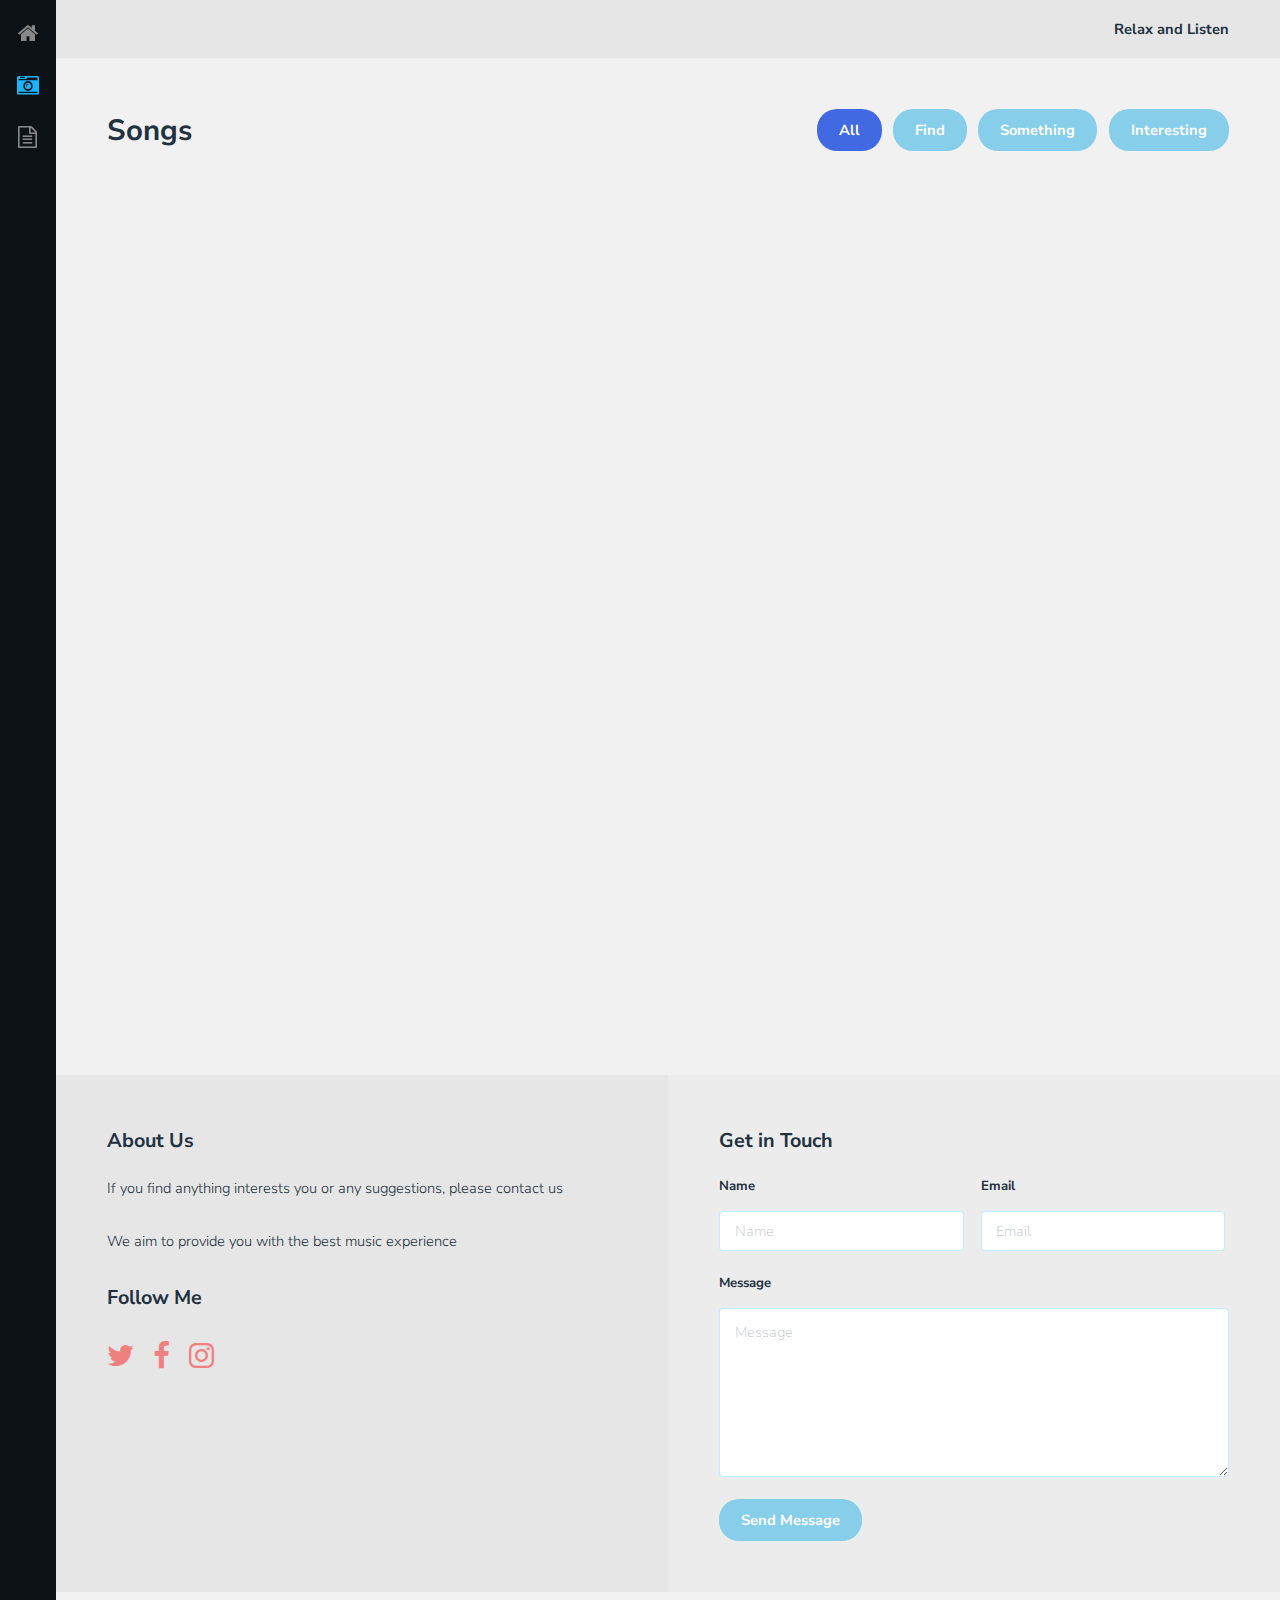
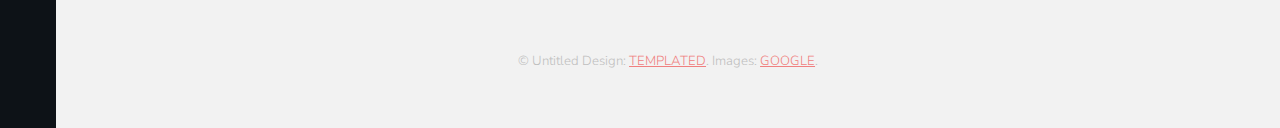
<file: albums.html>
<!DOCTYPE HTML>
<!--
	Snapshot by TEMPLATED
	templated.co @templatedco
	Released for free under the Creative Commons Attribution 3.0 license (templated.co/license)
-->
<html>
	<head>
		<title>Albums</title>
		<meta charset="utf-8" />
		<meta name="viewport" content="width=device-width, initial-scale=1" />
		<link rel="stylesheet" href="assets/css/main.css" />
	</head>
	<body>
		<div class="page-wrap">

			<!-- Nav -->
				<nav id="nav">
					<ul>
						<li><a href="myFunSite.html"><span class="icon fa-home"></span></a></li>
						<li><a href="albums.html" class="active"><span class="icon fa-camera-retro"></span></a></li>
						<li><a href="singers.html"><span class="icon fa-file-text-o"></span></a></li>
					</ul>
				</nav>

			<!-- Main -->
				<section id="main">

					<!-- Header -->
						<header id="header">
							<div>Relax <span>and Listen</span></div>
						</header>

					<!-- Gallery -->
						<section id="galleries">

							<!-- Photo Galleries -->
								<div class="gallery">

									<!-- Filters -->
										<header>
											<h1>Songs</h1>
											<ul class="tabs">
												<li><a href="#" data-tag="all" class="button active">All</a></li>
												<li><a href="#" data-tag="people" class="button">Find</a></li>
												<li><a href="#" data-tag="place" class="button">Something</a></li>
												<li><a href="#" data-tag="thing" class="button">Interesting</a></li>
											</ul>
										</header>

										<div class="content">
											<div class="media all people">
												<a href="images/fulls/01.jpg"><img src="images/thumbs/01.jpg" alt="" title="Ed Sheeran – Shape of You" /></a>
											</div>
											<div class="media all place">
												<a href="images/fulls/05.jpg"><img src="images/thumbs/05.jpg" alt="" title="Migos - Bad and Boujee" /></a>
											</div>
											<div class="media all thing">
												<a href="images/fulls/09.jpg"><img src="images/thumbs/09.jpg" alt="" title="Katy Perry - Chained to the Rhythm" /></a>
											</div>
											<div class="media all people">
												<a href="images/fulls/02.jpg"><img src="images/thumbs/02.jpg" alt="" title="ZAYN & Taylor Swift - I Don't Wanna Live Forever" /></a>
											</div>
											<div class="media all place">
												<a href="images/fulls/06.jpg"><img src="images/thumbs/06.jpg" alt="" title="The Chainsmokers - Closer" /></a>
											</div>
											<div class="media all thing">
												<a href="images/fulls/10.jpg"><img src="images/thumbs/10.jpg" alt="" title="Machine Gun Kelly and Camila Cabello - Bad Things" /></a>
											</div>
											<div class="media all people">
												<a href="images/fulls/03.jpg"><img src="images/thumbs/03.jpg" alt="" title="Bruno Mars - That's What I Like" /></a>
											</div>
											<div class="media all place">
												<a href="images/fulls/07.jpg"><img src="images/thumbs/07.jpg" alt="" title="Rihanna - Love On The Brain" /></a>
											</div>
											<div class="media all thing">
												<a href="images/fulls/11.jpg"><img src="images/thumbs/11.jpg" alt="" title="I Feel It Coming - The Weeknd Featuring Daft Punk" /></a>
											</div>
											<div class="media all people">
												<a href="images/fulls/04.jpg"><img src="images/thumbs/04.jpg" alt="" title="Bounce Back - Big Sean" /></a>
											</div>
											<div class="media all place">
												<a href="images/fulls/08.jpg"><img src="images/thumbs/08.jpg" alt="" title="Paris - The Chainsmokers" /></a>
											</div>
											<div class="media all thing">
												<a href="images/fulls/12.jpg"><img src="images/thumbs/12.jpg" alt="" title="Scars To Your Beautiful - Alessia Cara" /></a>
											</div>
										</div>
								</div>
						</section>

					<!-- Contact -->
						<section id="contact">
							<!-- Social -->
								<div class="social column">
									<h3>About Us</h3>
									<p>If you find anything interests you or any suggestions, please contact us </p>
									<p>We aim to provide you with the best music experience</p>
									<h3>Follow Me</h3>
									<ul class="icons">
										<li><a href="#" class="icon fa-twitter"><span class="label">Twitter</span></a></li>
										<li><a href="#" class="icon fa-facebook"><span class="label">Facebook</span></a></li>
										<li><a href="#" class="icon fa-instagram"><span class="label">Instagram</span></a></li>
									</ul>
								</div>

							<!-- Form -->
								<div class="column">
									<h3>Get in Touch</h3>
									<form action="#" method="post">
										<div class="field half first">
											<label for="name">Name</label>
											<input name="name" id="name" type="text" placeholder="Name">
										</div>
										<div class="field half">
											<label for="email">Email</label>
											<input name="email" id="email" type="email" placeholder="Email">
										</div>
										<div class="field">
											<label for="message">Message</label>
											<textarea name="message" id="message" rows="6" placeholder="Message"></textarea>
										</div>
										<ul class="actions">
											<li><input value="Send Message" class="button" type="submit"></li>
										</ul>
									</form>
								</div>

						</section>

					<!-- Footer -->
						<footer id="footer">
							<div class="copyright">
								&copy; Untitled Design: <a href="https://templated.co/">TEMPLATED</a>. Images: <a href="https://www.google.com/">GOOGLE</a>.
							</div>
						</footer>
				</section>
		</div>

		<!-- Scripts -->
			<script src="assets/js/jquery.min.js"></script>
			<script src="assets/js/jquery.poptrox.min.js"></script>
			<script src="assets/js/jquery.scrolly.min.js"></script>
			<script src="assets/js/skel.min.js"></script>
			<script src="assets/js/util.js"></script>
			<script src="assets/js/main.js"></script>

	</body>
</html>
</file>
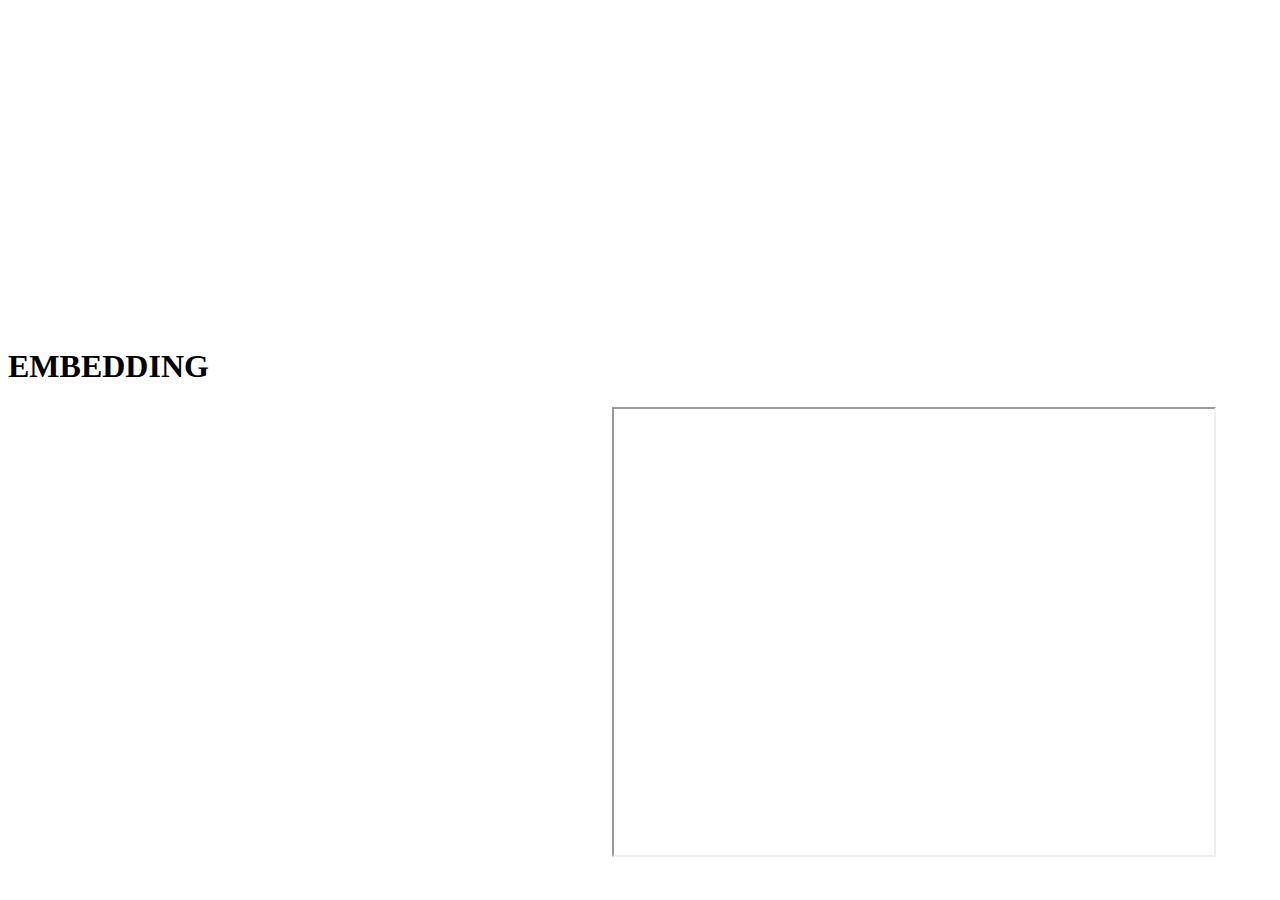
<file: embeddingOriginalWork.html>
<!DOCTYPE html>
<html lang="en">
<head>
    <meta charset="UTF-8">
    <title>embeddingOriginalWork</title>
</head>
<body>

    <iframe width="560" height="315" src="https://www.youtube.com/embed/5dsGWM5XGdg" frameborder="0" allowfullscreen></iframe>
<h1>EMBEDDING</h1>
    <iframe src="https://www.google.cn/maps/embed?pb=!1m18!1m12!1m3!1d2687.4971010403433!2d-122.30570858467323!3d47.65533869260357!2m3!1f0!2f0!3f0!3m2!1i1024!2i768!4f13.1!3m3!1m2!1s0x549014929d8535eb%3A0x6b742c7901b82ba3!2z5Y2O55ub6aG_5aSn5a2m!5e0!3m2!1szh-CN!2scn!4v1484281145595" width="600" height="450" frameborder="0" style="border:0" allowfullscreen></iframe>


<iframe width="600" height="446" src="https://www.washington.edu"></iframe>

</body>
</html>
</file>
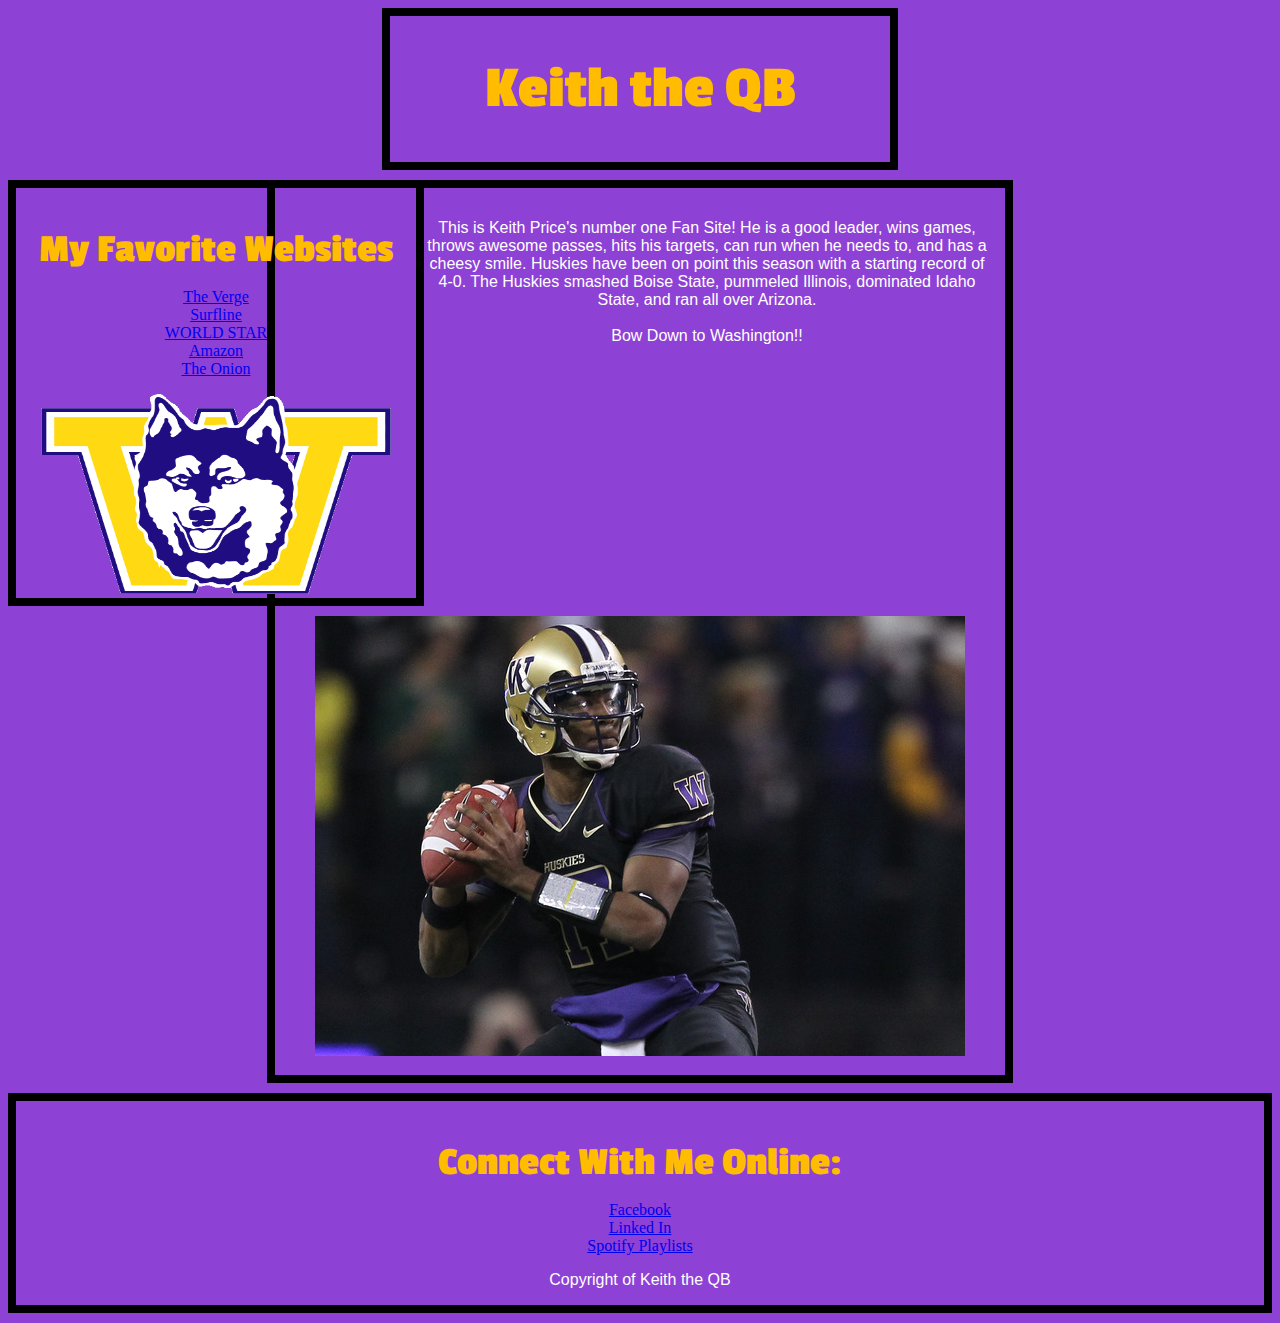
<file: introToCss.html>
<!DOCTYPE html>
	<head> 
		<title> Keith the QB  </title>
		<link rel="stylesheet" type="text/css" href="test.css" />
		<link href='http://fonts.googleapis.com/css?family=Passion+One' rel='stylesheet' type='text/css'>
	</head>

	<body>
		<div id = "Header">
			<h1> Keith the QB </h1>
		</div>
		
		<div id = "LeftNav">
			<h3> My Favorite Websites </h3>
			<ul>
				<li><a href="https://www.theverge.com">The Verge</a></li>
				<li><a href="https://www.surfline.com">Surfline</a></li>
				<li><a href="https://www.worldstarhiphop">WORLD STAR</a></li>
				<li><a href="https://www.amazon.com">Amazon</a></li>
				<li><a href="https://www.theonion.com">The Onion</a></li>
			</ul>
			<img src="icon.gif" width="350px" height="200px">
		</div>
		
		<div id = "Content">
			<p> This is Keith Price's number one Fan Site! He is a good leader, wins games, throws awesome passes, hits his targets, can run when he needs to, and has a cheesy smile. Huskies have been on point this season with a starting record of 4-0. The Huskies smashed Boise State, pummeled Illinois, dominated Idaho State, and ran all over Arizona. <br /><br /> <span id="bow">Bow Down to Washington!!</span></p>
			<img src="price.jpg">
		</div>
		
		<div id = "Footer">
			<h3>Connect With Me Online:</h3>
			<ul>
				<li><a href="https://www.Facebook.com">Facebook</a></li>
				<li><a href="https://www.Linkedin.com">Linked In</a></li>
				<li><a href="https://www.Spotify.com">Spotify Playlists</a></li>
			</ul>
			<p>Copyright of Keith the QB</p>
		</div>

	</body>

</html>
</file>
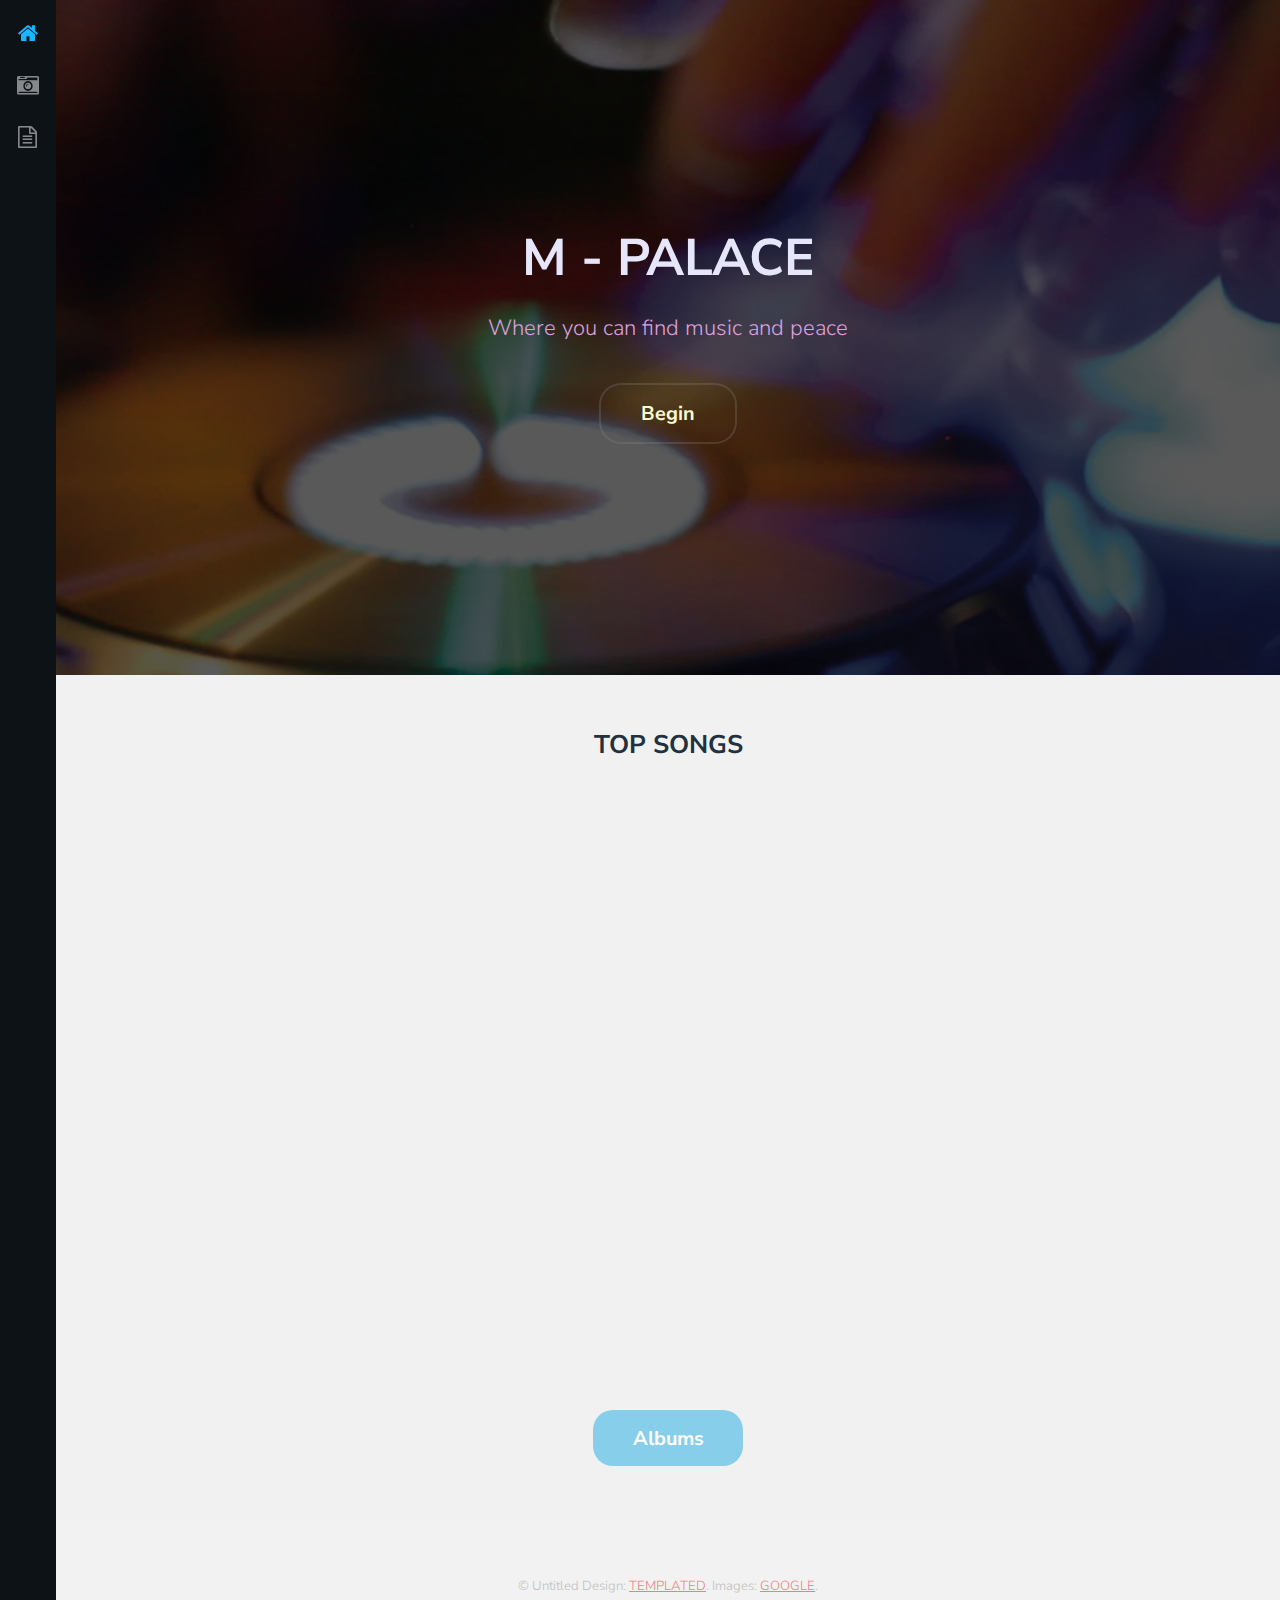
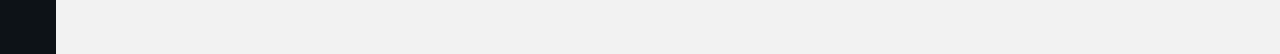
<file: myFunSite.html>
<!DOCTYPE HTML>
<!--
	Snapshot by TEMPLATED
	templated.co @templatedco
	Released for free under the Creative Commons Attribution 3.0 license (templated.co/license)
-->
<html>
	<head>
		<title>M-PALACE</title>
		<meta charset="utf-8" />
		<meta name="viewport" content="width=device-width, initial-scale=1" />
		<link rel="stylesheet" href="assets/css/main.css" />
	</head>
	<body>
		<div class="page-wrap">

			<!-- Nav -->
				<nav id="nav">
					<ul>
						<li><a href="index.html" class="active"><span class="icon fa-home"></span></a></li>
						<li><a href="albums.html"><span class="icon fa-camera-retro"></span></a></li>
						<li><a href="singers.html"><span class="icon fa-file-text-o"></span></a></li>
					</ul>
				</nav>

			<!-- Main -->
				<section id="main">

					<!-- Banner -->
						<section id="banner">
							<div class="inner">
								<h1>M - PALACE</h1>
								<p>Where you can find music and peace</a></p>
								<ul class="actions">
									<li><a href="#galleries" class="button alt scrolly big">Begin</a></li>
								</ul>
							</div>
						</section>

					<!-- Gallery -->
						<section id="galleries">

							<!-- Photo Galleries -->
								<div class="gallery">
									<header class="special">
										<h2>TOP SONGS</h2>
									</header>
									<div class="content">
										<div class="media">
											<a href="images/fulls/01.jpg"><img src="images/thumbs/01.jpg" alt="" title="Ed Sheeran – Shape of You" /></a>
										</div>
										<div class="media">
											<a href="images/fulls/05.jpg"><img src="images/thumbs/05.jpg" alt="" title="Migos - Bad and Boujee" /></a>
										</div>
										<div class="media">
											<a href="images/fulls/09.jpg"><img src="images/thumbs/09.jpg" alt="" title="Katy Perry - Chained to the Rhythm" /></a>
										</div>
										<div class="media">
											<a href="images/fulls/02.jpg"><img src="images/thumbs/02.jpg" alt="" title="ZAYN & Taylor Swift - I Don't Wanna Live Forever" /></a>
										</div>
										<div class="media">
											<a href="images/fulls/06.jpg"><img src="images/thumbs/06.jpg" alt="" title="The Chainsmokers - Closer" /></a>
										</div>
										<div class="media">
											<a href="images/fulls/10.jpg"><img src="images/thumbs/10.jpg" alt="" title="Machine Gun Kelly and Camila Cabello - Bad Things" /></a>
										</div>
										<div class="media">
											<a href="images/fulls/03.jpg"><img src="images/thumbs/03.jpg" alt="" title="Bruno Mars - That's What I Like" /></a>
										</div>
										<div class="media">
											<a href="images/fulls/07.jpg"><img src="images/thumbs/07.jpg" alt="" title="Rihanna - Love On The Brain" /></a>
										</div>
									</div>
									<footer>
										<a href="albums.html" class="button big">Albums</a>
									</footer>
								</div>
						</section>

					<!-- Footer -->
						<footer id="footer">
							<div class="copyright">
								&copy; Untitled Design: <a href="https://templated.co/">TEMPLATED</a>. Images: <a href="https://www.google.com/">GOOGLE</a>.
							</div>
						</footer>
				</section>
		</div>

		<!-- Scripts -->
			<script src="assets/js/jquery.min.js"></script>
			<script src="assets/js/jquery.poptrox.min.js"></script>
			<script src="assets/js/jquery.scrolly.min.js"></script>
			<script src="assets/js/skel.min.js"></script>
			<script src="assets/js/util.js"></script>
			<script src="assets/js/main.js"></script>

	</body>
</html>
</file>
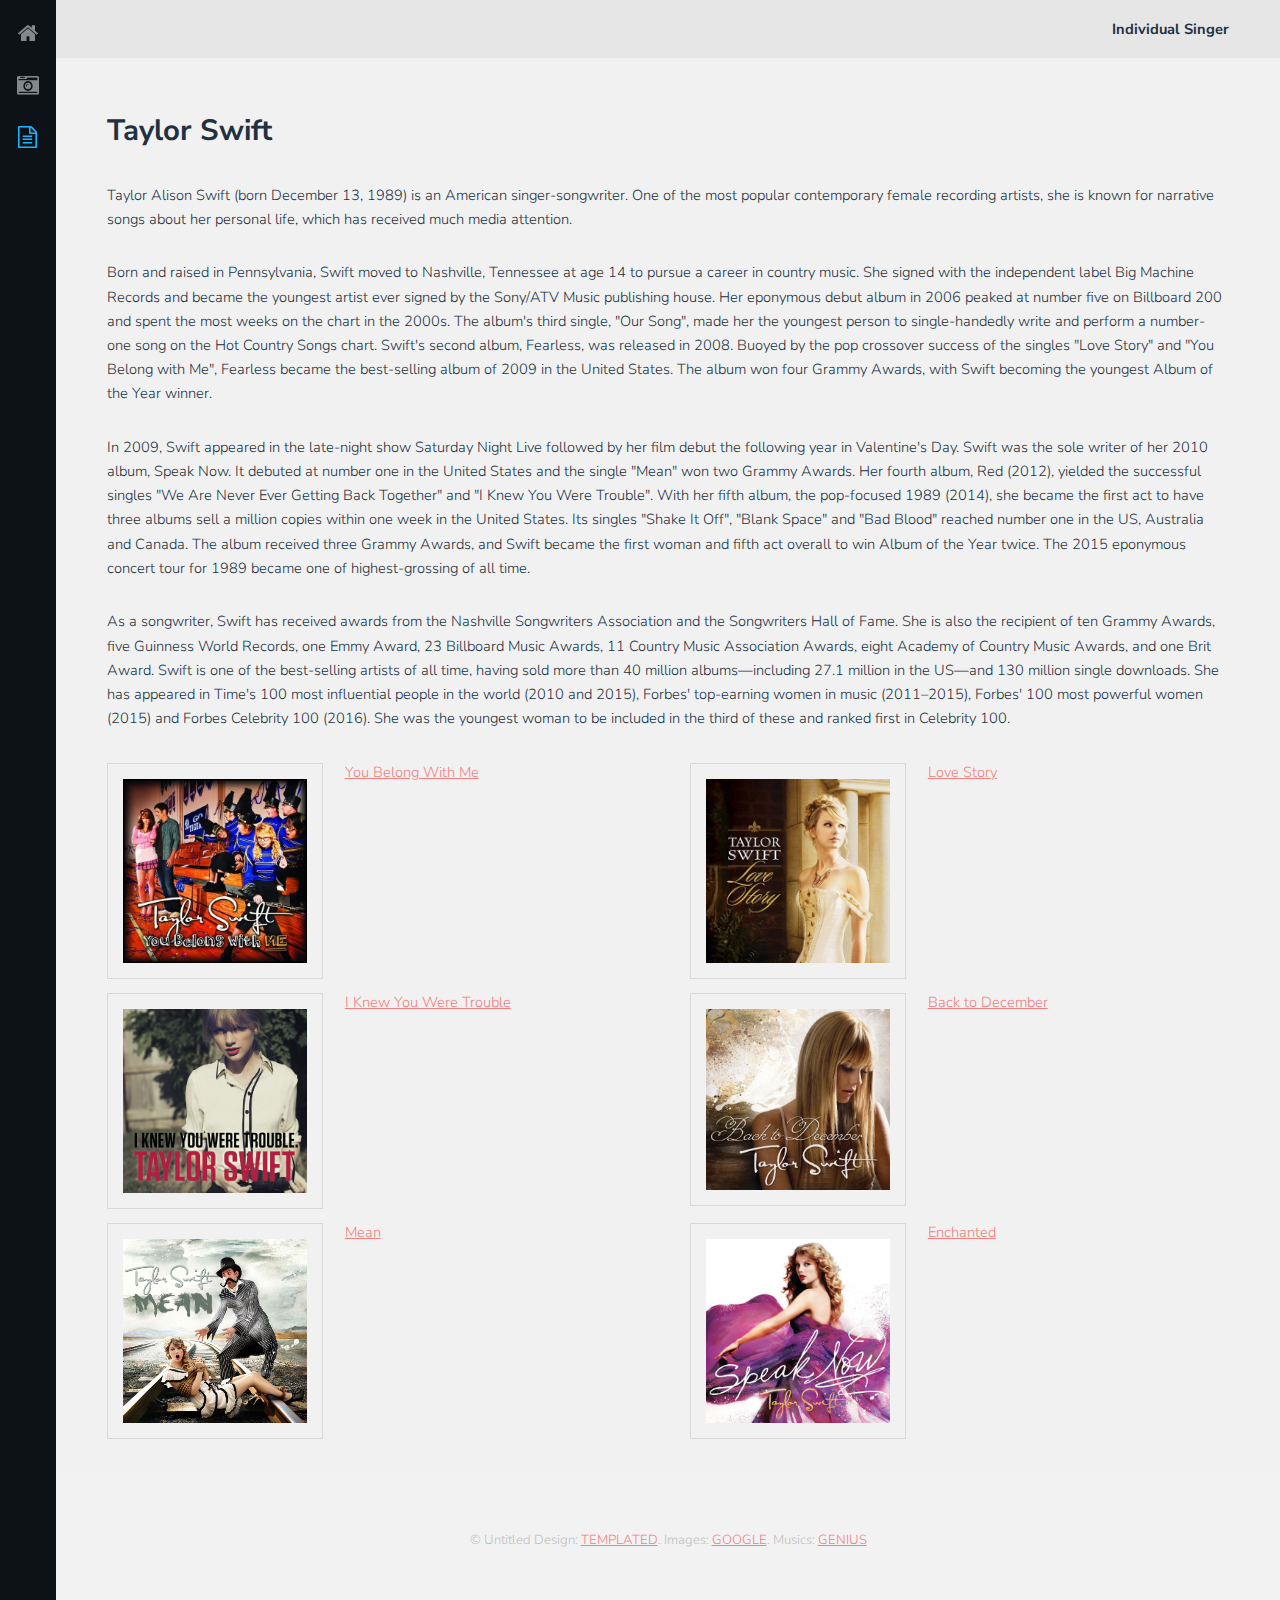
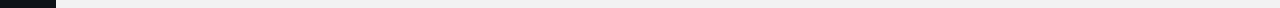
<file: singers.html>
<!DOCTYPE HTML>
<!--
	Snapshot by TEMPLATED
	templated.co @templatedco
	Released for free under the Creative Commons Attribution 3.0 license (templated.co/license)
-->
<html>
	<head>
		<title>Singers</title>
		<meta charset="utf-8" />
		<meta name="viewport" content="width=device-width, initial-scale=1" />
		<link rel="stylesheet" href="assets/css/main.css" />
	</head>
	<body>
		<div class="page-wrap">

			<!-- Nav -->
				<nav id="nav">
					<ul>
						<li><a href="myFunSite.html"><span class="icon fa-home"></span></a></li>
						<li><a href="Albums.html"><span class="icon fa-camera-retro"></span></a></li>
						<li><a href="singers.html" class="active"><span class="icon fa-file-text-o"></span></a></li>
					</ul>
				</nav>

			<!-- Main -->
				<section id="main">

					<!-- Header -->
						<header id="header">
							<div>Individual <span>Singer</span></div>
						</header>

					<!-- Section -->
						<section>
							<div class="inner">
								<header>
									<h1>Taylor Swift</h1>
								</header>
								<p>Taylor Alison Swift (born December 13, 1989) is an American singer-songwriter. One of the most popular contemporary female recording artists, she is known for narrative songs about her personal life, which has received much media attention.</p>
								<p>Born and raised in Pennsylvania, Swift moved to Nashville, Tennessee at age 14 to pursue a career in country music. She signed with the independent label Big Machine Records and became the youngest artist ever signed by the Sony/ATV Music publishing house. Her eponymous debut album in 2006 peaked at number five on Billboard 200 and spent the most weeks on the chart in the 2000s. The album's third single, "Our Song", made her the youngest person to single-handedly write and perform a number-one song on the Hot Country Songs chart. Swift's second album, Fearless, was released in 2008. Buoyed by the pop crossover success of the singles "Love Story" and "You Belong with Me", Fearless became the best-selling album of 2009 in the United States. The album won four Grammy Awards, with Swift becoming the youngest Album of the Year winner.</p>
								<p>In 2009, Swift appeared in the late-night show Saturday Night Live followed by her film debut the following year in Valentine's Day. Swift was the sole writer of her 2010 album, Speak Now. It debuted at number one in the United States and the single "Mean" won two Grammy Awards. Her fourth album, Red (2012), yielded the successful singles "We Are Never Ever Getting Back Together" and "I Knew You Were Trouble". With her fifth album, the pop-focused 1989 (2014), she became the first act to have three albums sell a million copies within one week in the United States. Its singles "Shake It Off", "Blank Space" and "Bad Blood" reached number one in the US, Australia and Canada. The album received three Grammy Awards, and Swift became the first woman and fifth act overall to win Album of the Year twice. The 2015 eponymous concert tour for 1989 became one of highest-grossing of all time.</p>
								<p>As a songwriter, Swift has received awards from the Nashville Songwriters Association and the Songwriters Hall of Fame. She is also the recipient of ten Grammy Awards, five Guinness World Records, one Emmy Award, 23 Billboard Music Awards, 11 Country Music Association Awards, eight Academy of Country Music Awards, and one Brit Award. Swift is one of the best-selling artists of all time, having sold more than 40 million albums—including 27.1 million in the US—and 130 million single downloads. She has appeared in Time's 100 most influential people in the world (2010 and 2015), Forbes' top-earning women in music (2011–2015), Forbes' 100 most powerful women (2015) and Forbes Celebrity 100 (2016). She was the youngest woman to be included in the third of these and ranked first in Celebrity 100.</p>
								<section class="columns double">
									<div class="column">
										<span class="image left special"><img src="images/pic01.jpg" alt="" /></span>
										<a href="https://genius.com/Taylor-swift-you-belong-with-me-lyrics">You Belong With Me</a>
									</div>
									<div class="column">
										<span class="image left special"><img src="images/pic02.jpg" alt="" /></span>
										<a href="https://genius.com/Taylor-swift-love-story-lyrics">Love Story</a>
									</div>
									<div class="column">
										<span class="image left special"><img src="images/pic03.jpg" alt="" /></span>
										<a href="https://genius.com/Taylor-swift-i-knew-you-were-trouble-lyrics">I Knew You Were Trouble</a>
									</div>
									<div class="column">
										<span class="image left special"><img src="images/pic04.jpg" alt="" /></span>
										<a href="https://genius.com/Taylor-swift-back-to-december-lyrics">Back to December</a>		
									</div>
									<div class="column">
										<span class="image left special"><img src="images/pic05.jpg" alt="" /></span>
										<a href="https://genius.com/Taylor-swift-mean-lyrics">Mean</a>									
									</div>
									<div class="column">
										<span class="image left special"><img src="images/pic06.jpg" alt="" /></span>
										<a href="https://genius.com/Taylor-swift-enchanted-lyrics">Enchanted</a>
									</div>
								</section>
							</div>
						</section>

		<!-- Footer -->
			<footer id="footer">
				<div class="copyright">
					&copy; Untitled Design: <a href="https://templated.co/">TEMPLATED</a>. Images: <a href="https://www.google.com/">GOOGLE</a>. Musics: <a href="https://genius.com/">GENIUS</a>
				</div>
			</footer>
				</section>
		</div>

		<!-- Scripts -->
			<script src="assets/js/jquery.min.js"></script>
			<script src="assets/js/jquery.poptrox.min.js"></script>
			<script src="assets/js/jquery.scrolly.min.js"></script>
			<script src="assets/js/skel.min.js"></script>
			<script src="assets/js/util.js"></script>
			<script src="assets/js/main.js"></script>

	</body>
</html>
</file>
<file: test.css>
body{
    background-color: #8E41D5; 
}

p{
font-family: "Arial";
color: white;
}

h3{
color: #FFBC00;
font-size: 40px;
font-family: "Passion One"; 
margin-bottom: 0px;
}

li{

}

#Header{
    text-align:center;
    width:500px;
    margin-left:auto;
    margin-right:auto;
    margin-bottom:10px;
    border:solid 8px black;
}

#Header h1{
    font-size: 60px; 
    font-family: "Passion One"; 
    color: #FFBC00; 
    font-weight: bold;
}

#LeftNav{
    float:left;
    text-align:center;
    width:400px;
    margin-left:auto;
    margin-right:auto;
    margin-bottom:10px;
    border:solid 8px black;
}

#leftNav img{
    padding-bottom:8px;
}

ul{
    list-style-type:none;
    padding-left:0px;
}

#LeftNav h3{
    
}

#Content{
    padding:15px;
    text-align:center;
    width:700px;
    margin-left:auto;
    margin-right:auto;
    margin-bottom:10px;    
    border:solid 8px black;
}

#Footer{ 
    text-align:center;
    margin-left:auto;
    margin-right:auto;
    margin-bottom:10px;
    border:solid 8px black;
}
</file>
<file: assets/css/main.css>
@import url(font-awesome.min.css);
@import url("https://fonts.googleapis.com/css?family=Nunito+Sans:300,400,600");

/*
	Snapshot by TEMPLATED
	templated.co @templatedco
	Released for free under the Creative Commons Attribution 3.0 license (templated.co/license)
*/

/* Reset */

	html, body, div, span, applet, object, iframe, h1, h2, h3, h4, h5, h6, p, blockquote, pre, a, abbr, acronym, address, big, cite, code, del, dfn, em, img, ins, kbd, q, s, samp, small, strike, strong, sub, sup, tt, var, b, u, i, center, dl, dt, dd, ol, ul, li, fieldset, form, label, legend, table, caption, tbody, tfoot, thead, tr, th, td, article, aside, canvas, details, embed, figure, figcaption, footer, header, hgroup, menu, nav, output, ruby, section, summary, time, mark, audio, video {
		margin: 0;
		padding: 0;
		border: 0;
		font-size: 100%;
		font: inherit;
		vertical-align: baseline;
	}

	article, aside, details, figcaption, figure, footer, header, hgroup, menu, nav, section {
		display: block;
	}

	body {
		line-height: 1;
	}

	ol, ul {
		list-style: none;
	}

	blockquote, q {
		quotes: none;
	}

	blockquote:before, blockquote:after, q:before, q:after {
		content: '';
		content: none;
	}

	table {
		border-collapse: collapse;
		border-spacing: 0;
	}

	body {
		-webkit-text-size-adjust: none;
	}

/* Box Model */

	*, *:before, *:after {
		-moz-box-sizing: border-box;
		-webkit-box-sizing: border-box;
		box-sizing: border-box;
	}

/* Basic */

	@-ms-viewport {
		width: device-width;
	}

	body {
		-ms-overflow-style: scrollbar;
	}

	@media screen and (max-width: 480px) {

		html, body {
			min-width: 320px;
		}

	}

	body {
		background:lightblue;
	}

		body.is-loading *, body.is-loading *:before, body.is-loading *:after {
			-moz-animation: none !important;
			-webkit-animation: none !important;
			-ms-animation: none !important;
			animation: none !important;
			-moz-transition: none !important;
			-webkit-transition: none !important;
			-ms-transition: none !important;
			transition: none !important;
		}

/* Type */

	body {
		background-color: lightblue;
		color: #22313F;
	}

	body, input, select, textarea {
		font-family: "Nunito Sans", Arial, Helvetica, sans-serif;
		font-size: 13pt;
		font-weight: 300;
		line-height: 1.65;
	}

		@media screen and (max-width: 1680px) {

			body, input, select, textarea {
				font-size: 11pt;
			}

		}

		@media screen and (max-width: 1280px) {

			body, input, select, textarea {
				font-size: 11pt;
			}

		}

		@media screen and (max-width: 980px) {

			body, input, select, textarea {
				font-size: 11pt;
			}

		}

		@media screen and (max-width: 736px) {

			body, input, select, textarea {
				font-size: 12pt;
			}

		}

		@media screen and (max-width: 480px) {

			body, input, select, textarea {
				font-size: 12pt;
			}

		}

	a {
		text-decoration: underline;
		color:lightcoral;
	}

		a:hover {
			text-decoration: none;
			color: #019be3;
		}

	strong, b {
		font-weight: 700;
	}

	em, i {
		font-style: italic;
	}

	p {
		margin: 0 0 2em 0;
	}

	h1, h2, h3, h4, h5, h6 {
		font-weight: 700;
		line-height: 1.5;
		margin: 0 0 1em 0;
	}

		h1 a, h2 a, h3 a, h4 a, h5 a, h6 a {
			color: inherit;
			text-decoration: none;
		}

	h1 {
		font-size: 2em;
	}

		@media screen and (max-width: 480px) {

			h1 {
				font-size: 1.5em;
			}

		}

	h2 {
		font-size: 1.75em;
	}

		@media screen and (max-width: 480px) {

			h2 {
				font-size: 1.4em;
			}

		}

	h3 {
		font-size: 1.35em;
	}

	h4 {
		font-size: 1.1em;
	}

	h5 {
		font-size: 0.9em;
	}

	h6 {
		font-size: 0.7em;
	}

	sub {
		font-size: 0.8em;
		position: relative;
		top: 0.5em;
	}

	sup {
		font-size: 0.8em;
		position: relative;
		top: -0.5em;
	}

	blockquote {
		border-left: solid 4px;
		font-style: italic;
		margin: 0 0 2em 0;
		padding: 0.5em 0 0.5em 2em;
	}

	code {
		border-radius: 4px;
		border: solid 1px;
		font-family: "Courier New", monospace;
		font-size: 0.9em;
		margin: 0 0.25em;
		padding: 0.25em 0.65em;
	}

	pre {
		-webkit-overflow-scrolling: touch;
		font-family: "Courier New", monospace;
		font-size: 0.9em;
		margin: 0 0 2em 0;
	}

		pre code {
			display: block;
			line-height: 1.75;
			padding: 1em 1.5em;
			overflow-x: auto;
		}

	hr {
		border: 0;
		border-bottom: solid 1px;
		margin: 2em 0;
	}

		hr.major {
			margin: 3em 0;
		}

	.align-left {
		text-align: left;
	}

	.align-center {
		text-align: center;
	}

	.align-right {
		text-align: right;
	}

/* Box */

	.box {
		border-radius: 4px;
		border: solid 1px rgba(144, 144, 144, 0.25);
		margin-bottom: 2em;
		padding: 1.5em;
	}

		.box > :last-child,
		.box > :last-child > :last-child,
		.box > :last-child > :last-child > :last-child {
			margin-bottom: 0;
		}

		.box.alt {
			border: 0;
			border-radius: 0;
			padding: 0;
		}

/* Button */

	input[type="submit"],
	input[type="reset"],
	input[type="button"],
	button,
	.button {
		-moz-appearance: none;
		-webkit-appearance: none;
		-ms-appearance: none;
		appearance: none;
		-moz-transition: background-color 0.2s ease-in-out, color 0.2s ease-in-out;
		-webkit-transition: background-color 0.2s ease-in-out, color 0.2s ease-in-out;
		-ms-transition: background-color 0.2s ease-in-out, color 0.2s ease-in-out;
		transition: background-color 0.2s ease-in-out, color 0.2s ease-in-out;
		background:skyblue;
		color: #FFF;
		border-radius: 20px;
		border: 0;
		cursor: pointer;
		display: inline-block;
		font-weight: 700;
		height: 2.85em;
		line-height: 2.95em;
		padding: 0 1.5em;
		text-align: center;
		text-decoration: none;
		white-space: nowrap;
	}

		input[type="submit"].active,
		input[type="reset"].active,
		input[type="button"].active,
		button.active,
		.button.active {
			color: #FFF;
			background:royalblue;
		}

			input[type="submit"].active:hover,
			input[type="reset"].active:hover,
			input[type="button"].active:hover,
			button.active:hover,
			.button.active:hover {
				color: #FFF;
				background: #22313F;
			}

		input[type="submit"]:hover,
		input[type="reset"]:hover,
		input[type="button"]:hover,
		button:hover,
		.button:hover {
			color: #FFF;
			background: #019be3;
		}

		input[type="submit"].alt,
		input[type="reset"].alt,
		input[type="button"].alt,
		button.alt,
		.button.alt {
			background: none;
			box-shadow: 0 0 0 2px rgba(144, 144, 144, 0.25);
		}

			input[type="submit"].alt:hover,
			input[type="reset"].alt:hover,
			input[type="button"].alt:hover,
			button.alt:hover,
			.button.alt:hover {
				background: rgba(144, 144, 144, 0.075);
				box-shadow: 0 0 0 2px rgba(144, 144, 144, 0.25);
			}

		input[type="submit"].icon,
		input[type="reset"].icon,
		input[type="button"].icon,
		button.icon,
		.button.icon {
			padding-left: 1.35em;
		}

			input[type="submit"].icon:before,
			input[type="reset"].icon:before,
			input[type="button"].icon:before,
			button.icon:before,
			.button.icon:before {
				margin-right: 0.5em;
			}

		input[type="submit"].fit,
		input[type="reset"].fit,
		input[type="button"].fit,
		button.fit,
		.button.fit {
			display: block;
			margin: 0 0 1em 0;
			width: 100%;
		}

		input[type="submit"].small,
		input[type="reset"].small,
		input[type="button"].small,
		button.small,
		.button.small {
			font-size: 0.8em;
		}

		input[type="submit"].big,
		input[type="reset"].big,
		input[type="button"].big,
		button.big,
		.button.big {
			font-size: 1.35em;
			padding: 0 2em;
		}

		input[type="submit"].disabled, input[type="submit"]:disabled,
		input[type="reset"].disabled,
		input[type="reset"]:disabled,
		input[type="button"].disabled,
		input[type="button"]:disabled,
		button.disabled,
		button:disabled,
		.button.disabled,
		.button:disabled {
			-moz-pointer-events: none;
			-webkit-pointer-events: none;
			-ms-pointer-events: none;
			pointer-events: none;
			opacity: 0.25;
		}

		@media screen and (max-width: 480px) {

			input[type="submit"],
			input[type="reset"],
			input[type="button"],
			button,
			.button {
				padding: 0;
			}

		}

/* Contact */

	#contact {
		display: -ms-flexbox;
		-ms-flex-pack: justify;
		display: -moz-flex;
		display: -webkit-flex;
		display: -ms-flex;
		display: flex;
		-moz-flex-wrap: wrap;
		-webkit-flex-wrap: wrap;
		-ms-flex-wrap: wrap;
		flex-wrap: wrap;
		-moz-justify-content: space-between;
		-webkit-justify-content: space-between;
		-ms-justify-content: space-between;
		justify-content: space-between;
		background: #ececec;
	}

		#contact form {
			margin: 0;
		}

		#contact .icons {
			margin-bottom: 1em;
		}

		#contact .column {
			padding: 3.5em 0 1.5em 0;
			padding-left: 3.5em;
			padding-right: 3.5em;
			width: 50%;
		}

			#contact .column.social {
				background: #e6e6e6;
			}

			@media screen and (max-width: 980px) {

				#contact .column {
					padding: 2em 0 0.1em 0;
					padding-left: 2em;
					padding-right: 2em;
				}

			}

			@media screen and (max-width: 736px) {

				#contact .column {
					width: 100%;
				}

			}

			@media screen and (max-width: 480px) {

				#contact .column {
					padding: 1em 0 0.1em 0;
					padding-left: 1em;
					padding-right: 1em;
				}

			}

/* Form */

	form {
		margin: 0 0 2em 0;
	}

		form .field {
			margin-bottom: 1.5em;
		}

			form .field.half {
				display: inline-block;
				width: 48%;
			}

				form .field.half.first {
					margin-right: 2.5%;
				}

		@media screen and (max-width: 980px) {

			form .field.half {
				display: block;
				width: 100%;
			}

				form .field.half.first {
					margin-right: 0;
				}

		}

	label {
		display: block;
		font-size: 0.9em;
		font-weight: 700;
		margin: 0 0 1em 0;
	}

	input[type="text"],
	input[type="password"],
	input[type="email"],
	select,
	textarea {
		-moz-appearance: none;
		-webkit-appearance: none;
		-ms-appearance: none;
		appearance: none;
		border-radius: 4px;
		border: solid 1px rgba(25, 181, 254, 0.25);
		color: inherit;
		display: block;
		outline: 0;
		padding: 0 1em;
		text-decoration: none;
		width: 100%;
	}

		input[type="text"]:invalid,
		input[type="password"]:invalid,
		input[type="email"]:invalid,
		select:invalid,
		textarea:invalid {
			box-shadow: none;
		}

		input[type="text"]:active, input[type="text"]:focus,
		input[type="password"]:active,
		input[type="password"]:focus,
		input[type="email"]:active,
		input[type="email"]:focus,
		select:active,
		select:focus,
		textarea:active,
		textarea:focus {
			border: solid 1px #19B5FE;
		}

	.select-wrapper {
		text-decoration: none;
		display: block;
		position: relative;
	}

		.select-wrapper:before {
			-moz-osx-font-smoothing: grayscale;
			-webkit-font-smoothing: antialiased;
			font-family: FontAwesome;
			font-style: normal;
			font-weight: normal;
			text-transform: none !important;
		}

		.select-wrapper:before {
			content: '\f078';
			display: block;
			height: 2.75em;
			line-height: 2.75em;
			pointer-events: none;
			position: absolute;
			right: 0;
			text-align: center;
			top: 0;
			width: 2.75em;
		}

		.select-wrapper select::-ms-expand {
			display: none;
		}

	input[type="text"],
	input[type="password"],
	input[type="email"],
	select {
		height: 2.75em;
	}

	textarea {
		padding: 0.75em 1em;
	}

	input[type="checkbox"],
	input[type="radio"] {
		-moz-appearance: none;
		-webkit-appearance: none;
		-ms-appearance: none;
		appearance: none;
		display: block;
		float: left;
		margin-right: -2em;
		opacity: 0;
		width: 1em;
		z-index: -1;
	}

		input[type="checkbox"] + label,
		input[type="radio"] + label {
			text-decoration: none;
			cursor: pointer;
			display: inline-block;
			font-size: 1em;
			font-weight: 300;
			padding-left: 2.4em;
			padding-right: 0.75em;
			position: relative;
		}

			input[type="checkbox"] + label:before,
			input[type="radio"] + label:before {
				-moz-osx-font-smoothing: grayscale;
				-webkit-font-smoothing: antialiased;
				font-family: FontAwesome;
				font-style: normal;
				font-weight: normal;
				text-transform: none !important;
			}

			input[type="checkbox"] + label:before,
			input[type="radio"] + label:before {
				border-radius: 4px;
				border: solid 1px;
				content: '';
				display: inline-block;
				height: 1.65em;
				left: 0;
				line-height: 1.58125em;
				position: absolute;
				text-align: center;
				top: 0;
				width: 1.65em;
			}

		input[type="checkbox"]:checked + label:before,
		input[type="radio"]:checked + label:before {
			content: '\f00c';
		}

	input[type="checkbox"] + label:before {
		border-radius: 4px;
	}

	input[type="radio"] + label:before {
		border-radius: 100%;
	}

	::-webkit-input-placeholder {
		opacity: 1.0;
		color: rgba(34, 49, 63, 0.25);
	}

	:-moz-placeholder {
		opacity: 1.0;
		color: rgba(34, 49, 63, 0.25);
	}

	::-moz-placeholder {
		opacity: 1.0;
		color: rgba(34, 49, 63, 0.25);
	}

	:-ms-input-placeholder {
		opacity: 1.0;
		color: rgba(34, 49, 63, 0.25);
	}

	.formerize-placeholder {
		opacity: 1.0;
		color: rgba(34, 49, 63, 0.25);
	}

/* Gallery */

	@-moz-keyframes gallery {
		100% {
			opacity: 1;		}
	}

	@-webkit-keyframes gallery {
		100% {
			opacity: 1;		}
	}

	@-ms-keyframes gallery {
		100% {
			opacity: 1;		}
	}

	@keyframes gallery {
		100% {
			opacity: 1;		}
	}

	.gallery {
		padding: 3.5em;
		position: relative;
		overflow: hidden;
		min-height: 37em;
	}

		@media screen and (max-width: 980px) {

			.gallery {
				padding: 2em;
				min-height: 20em;
			}

				.gallery header h2 {
					margin-bottom: 1em;
				}

		}

		@media screen and (max-width: 480px) {

			.gallery {
				padding: 1em;
			}

		}

		.gallery header {
			display: -ms-flexbox;
			-ms-flex-pack: justify;
			display: -moz-flex;
			display: -webkit-flex;
			display: -ms-flex;
			display: flex;
			-moz-flex-wrap: wrap;
			-webkit-flex-wrap: wrap;
			-ms-flex-wrap: wrap;
			flex-wrap: wrap;
			-moz-justify-content: space-between;
			-webkit-justify-content: space-between;
			-ms-justify-content: space-between;
			justify-content: space-between;
		}

			.gallery header.special {
				-moz-justify-content: center;
				-webkit-justify-content: center;
				-ms-justify-content: center;
				justify-content: center;
			}

			@media screen and (max-width: 736px) {

				.gallery header {
					display: block;
				}

			}

			@media screen and (max-width: 480px) {

				.gallery header h2 {
					margin-bottom: .5em;
				}

			}

		.gallery footer {
			text-align: center;
			margin-top: 4em;
		}

		.gallery .content {
			display: -ms-flexbox;
			display: -moz-flex;
			display: -webkit-flex;
			display: -ms-flex;
			display: flex;
			-moz-flex-wrap: wrap;
			-webkit-flex-wrap: wrap;
			-ms-flex-wrap: wrap;
			flex-wrap: wrap;
			-moz-justify-content: -moz-flex-start;
			-webkit-justify-content: -webkit-flex-start;
			-ms-justify-content: -ms-flex-start;
			justify-content: flex-start;
		}

			.gallery .content .media {
				-moz-animation: gallery 0.75s ease-out 0.4s forwards;
				-webkit-animation: gallery 0.75s ease-out 0.4s forwards;
				-ms-animation: gallery 0.75s ease-out 0.4s forwards;
				animation: gallery 0.75s ease-out 0.4s forwards;
				margin-bottom: 0;
				overflow: hidden;
				opacity: 0;
				position: relative;
				width: 25%;
			}

				.gallery .content .media a {
					display: block;
				}

				.gallery .content .media img {
					-moz-transition: -moz-transform 0.2s ease-in-out;
					-webkit-transition: -webkit-transform 0.2s ease-in-out;
					-ms-transition: -ms-transform 0.2s ease-in-out;
					transition: transform 0.2s ease-in-out;
					max-width: 100%;
					height: auto;
					vertical-align: middle;
				}

				.gallery .content .media:hover img {
					-moz-transform: scale(1.075);
					-webkit-transform: scale(1.075);
					-ms-transform: scale(1.075);
					transform: scale(1.075);
				}

				@media screen and (max-width: 736px) {

					.gallery .content .media {
						width: 50%;
					}

				}

				@media screen and (max-width: 480px) {

					.gallery .content .media {
						width: 100%;
					}

				}

/* Icon */

	.icon {
		text-decoration: none;
		border-bottom: none;
		position: relative;
	}

		.icon:before {
			-moz-osx-font-smoothing: grayscale;
			-webkit-font-smoothing: antialiased;
			font-family: FontAwesome;
			font-style: normal;
			font-weight: normal;
			text-transform: none !important;
		}

		.icon > .label {
			display: none;
		}

/* Image */

	.image {
		border: 0;
		display: inline-block;
		position: relative;
	}

		.image img {
			display: block;
		}

		.image.left, .image.right {
			max-width: 40%;
		}

			.image.left img, .image.right img {
				width: 100%;
			}

			@media screen and (max-width: 480px) {

				.image.left, .image.right {
					max-width: 100%;
					width: 100%;
				}

			}

		.image.left {
			float: left;
			margin: 0 1.5em 1em 0;
			top: 0.25em;
		}

			@media screen and (max-width: 480px) {

				.image.left {
					float: none;
					margin: 0 0 1em 0;
				}

			}

		.image.right {
			float: right;
			margin: 0 0 1em 1.5em;
			top: 0.25em;
		}

			@media screen and (max-width: 480px) {

				.image.right {
					float: none;
					margin: 0 0 1em 0;
				}

			}

		.image.fit {
			display: block;
			margin: 0 0 2em 0;
			width: 100%;
		}

			.image.fit img {
				width: 100%;
			}

		.image.special {
			border: solid 1px rgba(144, 144, 144, 0.25);
			padding: 1em;
		}

		.image.main {
			display: block;
			margin: 0 0 3em 0;
			width: 100%;
		}

			.image.main img {
				width: 100%;
			}

/* List */

	ol {
		list-style: decimal;
		margin: 0 0 2em 0;
		padding-left: 1.25em;
	}

		ol li {
			padding-left: 0.25em;
		}

	ul {
		list-style: disc;
		margin: 0 0 2em 0;
		padding-left: 1em;
	}

		ul li {
			padding-left: 0.5em;
		}

		ul.alt {
			list-style: none;
			padding-left: 0;
		}

			ul.alt li {
				border-top: solid 1px;
				padding: 0.5em 0;
			}

				ul.alt li:first-child {
					border-top: 0;
					padding-top: 0;
				}

		ul.tabs {
			list-style: none;
			padding-left: 0;
		}

			ul.tabs li {
				display: inline-block;
			}

				ul.tabs li:first-child {
					padding: 0;
				}

				@media screen and (max-width: 736px) {

					ul.tabs li {
						display: block;
						margin: 0 0 .25em 0;
						padding: 0;
					}

						ul.tabs li .button {
							width: 100%;
						}

				}

			@media screen and (max-width: 480px) {

				ul.tabs {
					margin-bottom: 1em;
				}

			}

		ul.icons {
			cursor: default;
			list-style: none;
			padding-left: 0;
		}

			ul.icons li {
				display: inline-block;
				padding: 0 1em 0 0;
			}

				ul.icons li:last-child {
					padding-right: 0;
				}

				ul.icons li .icon:before {
					font-size: 2em;
				}

		ul.actions {
			cursor: default;
			list-style: none;
			padding-left: 0;
		}

			ul.actions li {
				display: inline-block;
				padding: 0 1em 0 0;
				vertical-align: middle;
			}

				ul.actions li:last-child {
					padding-right: 0;
				}

			ul.actions.small li {
				padding: 0 0.5em 0 0;
			}

			ul.actions.vertical li {
				display: block;
				padding: 1em 0 0 0;
			}

				ul.actions.vertical li:first-child {
					padding-top: 0;
				}

				ul.actions.vertical li > * {
					margin-bottom: 0;
				}

			ul.actions.vertical.small li {
				padding: 0.5em 0 0 0;
			}

				ul.actions.vertical.small li:first-child {
					padding-top: 0;
				}

			ul.actions.fit {
				display: table;
				margin-left: -1em;
				padding: 0;
				table-layout: fixed;
				width: calc(100% + 1em);
			}

				ul.actions.fit li {
					display: table-cell;
					padding: 0 0 0 1em;
				}

					ul.actions.fit li > * {
						margin-bottom: 0;
					}

				ul.actions.fit.small {
					margin-left: -0.5em;
					width: calc(100% + 0.5em);
				}

					ul.actions.fit.small li {
						padding: 0 0 0 0.5em;
					}

			@media screen and (max-width: 480px) {

				ul.actions {
					margin: 0 0 2em 0;
				}

					ul.actions li {
						padding: 1em 0 0 0;
						display: block;
						text-align: center;
						width: 100%;
					}

						ul.actions li:first-child {
							padding-top: 0;
						}

						ul.actions li > * {
							width: 100%;
							margin: 0 !important;
						}

							ul.actions li > *.icon:before {
								margin-left: -2em;
							}

					ul.actions.small li {
						padding: 0.5em 0 0 0;
					}

						ul.actions.small li:first-child {
							padding-top: 0;
						}

			}

	dl {
		margin: 0 0 2em 0;
	}

		dl dt {
			display: block;
			font-weight: 700;
			margin: 0 0 1em 0;
		}

		dl dd {
			margin-left: 2em;
		}

/* Section/Article */

	section.special, article.special {
		text-align: center;
	}

	section .inner, article .inner {
		padding: 3.5em 0 1.5em 0;
		padding-left: 3.5em;
		padding-right: 3.5em;
	}

		@media screen and (max-width: 980px) {

			section .inner, article .inner {
				padding: 2em 0 0.1em 0;
				padding-right: 2em;
				padding-left: 2em;
			}

		}

		@media screen and (max-width: 480px) {

			section .inner, article .inner {
				padding: 1em 0 0.1em 0;
				padding-right: 1em;
				padding-left: 1em;
			}

		}

	section .columns, article .columns {
		display: -ms-flexbox;
		display: -moz-flex;
		display: -webkit-flex;
		display: -ms-flex;
		display: flex;
		-moz-flex-wrap: wrap;
		-webkit-flex-wrap: wrap;
		-ms-flex-wrap: wrap;
		flex-wrap: wrap;
		-moz-justify-content: space-between;
		-webkit-justify-content: space-between;
		-ms-justify-content: space-between;
		justify-content: space-between;
	}

		section .columns.double .column, article .columns.double .column {
			width: 48%;
		}

			@media screen and (max-width: 980px) {

				section .columns.double .column, article .columns.double .column {
					width: 100%;
				}

			}

	header p {
		position: relative;
		margin: 0 0 1.5em 0;
	}

	header h2 + p {
		font-size: 1.25em;
		margin-top: -1em;
	}

	header h3 + p {
		font-size: 1.1em;
		margin-top: -0.8em;
	}

	header h4 + p,
	header h5 + p,
	header h6 + p {
		font-size: 0.9em;
		margin-top: -0.6em;
	}

/* Table */

	.table-wrapper {
		-webkit-overflow-scrolling: touch;
		overflow-x: auto;
	}

	table {
		margin: 0 0 2em 0;
		width: 100%;
	}

		table tbody tr {
			border: solid 1px;
			border-left: 0;
			border-right: 0;
		}

		table td {
			padding: 0.75em 0.75em;
		}

		table th {
			font-size: 0.9em;
			font-weight: 700;
			padding: 0 0.75em 0.75em 0.75em;
			text-align: left;
		}

		table thead {
			border-bottom: solid 2px;
		}

		table tfoot {
			border-top: solid 2px;
		}

		table.alt {
			border-collapse: separate;
		}

			table.alt tbody tr td {
				border: solid 1px;
				border-left-width: 0;
				border-top-width: 0;
			}

				table.alt tbody tr td:first-child {
					border-left-width: 1px;
				}

			table.alt tbody tr:first-child td {
				border-top-width: 1px;
			}

			table.alt thead {
				border-bottom: 0;
			}

			table.alt tfoot {
				border-top: 0;
			}

/* Wrapper */

	.page-wrap {
		display: -ms-flexbox;
		display: -moz-flex;
		display: -webkit-flex;
		display: -ms-flex;
		display: flex;
		-moz-flex-wrap: nowrap;
		-webkit-flex-wrap: nowrap;
		-ms-flex-wrap: nowrap;
		flex-wrap: nowrap;
		-moz-justify-content: -moz-flex-start;
		-webkit-justify-content: -webkit-flex-start;
		-ms-justify-content: -ms-flex-start;
		justify-content: flex-start;
	}

	.wrapper {
		position: relative;
	}

		.wrapper > .inner {
			margin: 0 auto;
			width: 60em;
		}

		@media screen and (max-width: 1280px) {

			.wrapper > .inner {
				width: 65em;
			}

		}

		@media screen and (max-width: 980px) {

			.wrapper > .inner {
				width: 100%;
			}

		}

/* Header */

	#header {
		font-weight: 700;
	}

/* Menu */

	#nav {
		background: #0d1217;
		z-index: 10002;
		position: relative;
		width: 4em;
	}

		#nav ul {
			list-style: none;
			margin: 0;
			padding: 0;
			position: fixed;
			top: 1em;
			left: 0;
		}

			#nav ul li {
				padding: 0;
				width: 3.75em;
				text-align: Center;
				margin-bottom: 1em;
			}

				#nav ul li a {
					color: rgba(255, 255, 255, 0.5);
					text-decoration: none;
					font-size: 1.5em;
				}

					#nav ul li a:hover {
						color: white;
					}

					#nav ul li a.active {
						color: #19B5FE;
					}

				@media screen and (max-width: 736px) {

					#nav ul li {
						width: 3.4em;
					}

				}

/* Banner */

	body.is-loading #banner > .inner {
		opacity: 0;
		-moz-transform: translateY(1em);
		-webkit-transform: translateY(1em);
		-ms-transform: translateY(1em);
		transform: translateY(1em);
	}

	#banner {
		display: -ms-flexbox;
		-ms-flex-pack: center;
		-ms-flex-align: center;
		padding: 8em 0 6em 0;
		-moz-align-items: center;
		-webkit-align-items: center;
		-ms-align-items: center;
		align-items: center;
		display: -moz-flex;
		display: -webkit-flex;
		display: -ms-flex;
		display: flex;
		-moz-justify-content: center;
		-webkit-justify-content: center;
		-ms-justify-content: center;
		justify-content: center;
		min-height: 75vh;
		height: 75vh;
		position: relative;
		background: #000;
		background-image: url(../../images/banner.jpg);
		background-size: cover;
		background-attachment: fixed;
		background-repeat: no-repeat;
		background-position: center;
		text-align: center;
		color: #FFF;
	}

		#banner:before {
			-moz-transition: opacity 3s ease;
			-webkit-transition: opacity 3s ease;
			-ms-transition: opacity 3s ease;
			transition: opacity 3s ease;
			-moz-transition-delay: 0.25s;
			-webkit-transition-delay: 0.25s;
			-ms-transition-delay: 0.25s;
			transition-delay: 0.25s;
			content: '';
			display: block;
			background-color: #000;
			height: 100%;
			left: 0;
			opacity: 0.65;
			position: absolute;
			top: 0;
			width: 100%;
			z-index: 1;
		}

		#banner .inner {
			-moz-transform: none;
			-webkit-transform: none;
			-ms-transform: none;
			transform: none;
			-moz-transition: opacity 1s ease, transform 1s ease;
			-webkit-transition: opacity 1s ease, transform 1s ease;
			-ms-transition: opacity 1s ease, transform 1s ease;
			transition: opacity 1s ease, transform 1s ease;
			position: relative;
			opacity: 1;
			z-index: 3;
			padding: 0 2em;
		}

		#banner h1 {
			font-size: 4em;
			line-height: 1em;
			margin: 0 0 0.5em 0;
			padding: 0;
			color:Lavender ;
		}

		#banner p {
			font-size: 1.5em;
			margin-bottom: 1.75em;
			color: plum
		}

		#banner a {
			color: LightGoldenRodYellow ;
			text-decoration: none;
		}

		@media screen and (max-width: 1280px) {

			#banner h1 {
				font-size: 3.5em;
			}

		}

		@media screen and (max-width: 736px) {

			#banner {
				background-attachment: scroll;
			}

				#banner h1 {
					font-size: 2.25em;
				}

				#banner p {
					font-size: 1.25em;
				}

		}

/* Main */

	#main {
		background: #f1f1f1;
		width: 100%;
	}

		#main #header {
			background: #e6e6e6;
			padding: 1.15em 3.5em;
			text-align: right;
		}

			#main #header h1 {
				margin: 0;
				font-size: 1em;
			}

			@media screen and (max-width: 980px) {

				#main #header {
					padding: 1.15em 2em;
				}

			}

			@media screen and (max-width: 736px) {

				#main #header {
					text-align: center;
				}

			}

/* Footer */

	#footer {
		padding: 4em 0 2em 0;
		background: #f2f2f2;
	}

		#footer .copyright {
			color: #bfbfbf;
			font-size: 0.9em;
			margin: 0 0 2em 0;
			padding: 0 1em;
			text-align: center;
		}

		@media screen and (max-width: 736px) {

			#footer {
				padding: 3em 0 1em 0;
			}

		}
</file>
